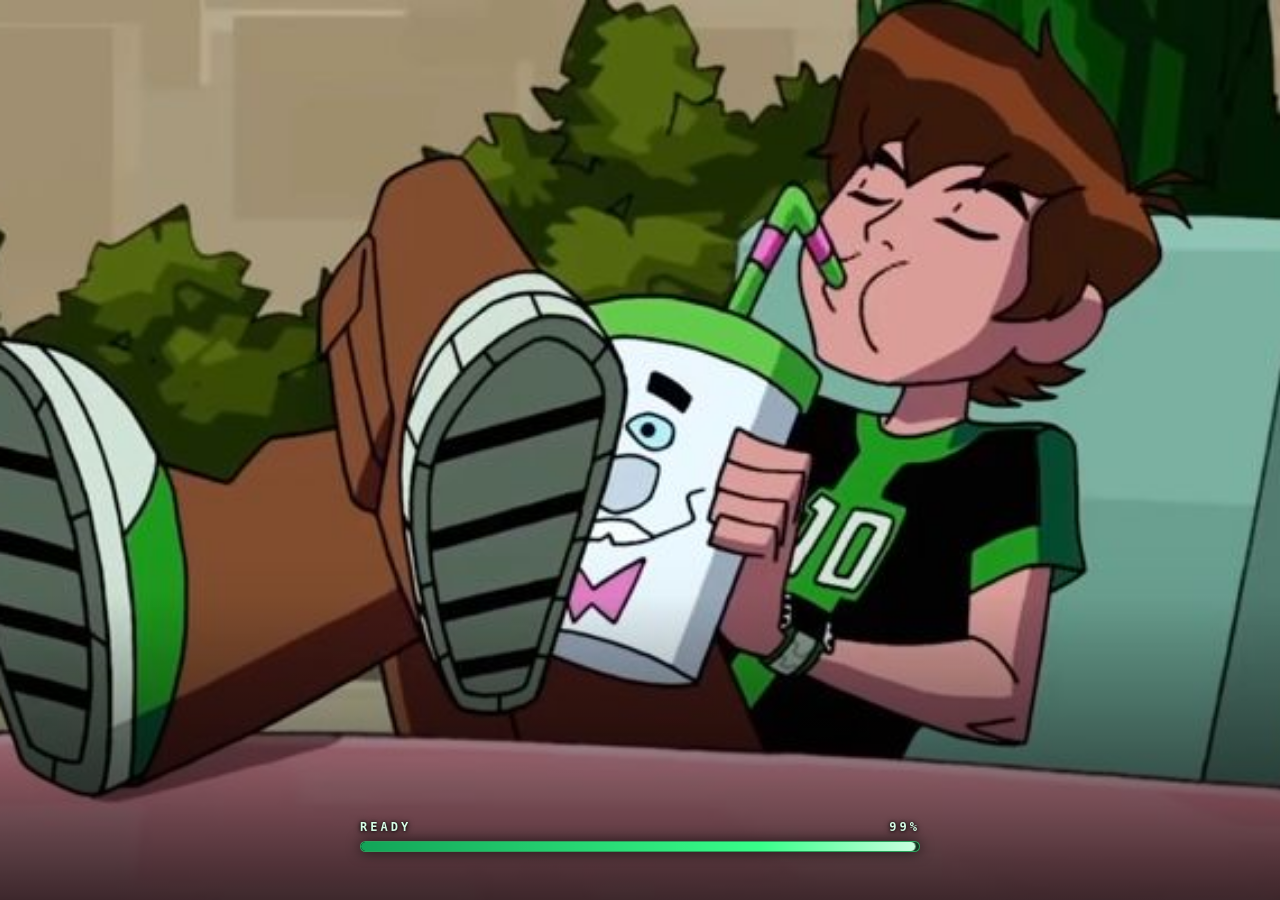
<file: www/index.html>
<!DOCTYPE html>
<html lang="en">
<head>
<meta charset="UTF-8">
<meta name="viewport" content="width=device-width, initial-scale=1, maximum-scale=1, user-scalable=no, viewport-fit=cover">
<title>Omniverse: ZERO</title>
<link rel="stylesheet" href="loading.css">
<style>
  :root{ --green:#39ff8a; --green-dim:#1c7a45; --theme:#39ff8a; }
  *{box-sizing:border-box;-webkit-tap-highlight-color:transparent;user-select:none;}
  html,body{margin:0;padding:0;width:100%;height:100%;overflow:hidden;background:#000;touch-action:none;font-family:'Segoe UI',Roboto,Consolas,monospace;}

  /* ---------- START SCREEN (title menu) ---------- */
  #start-screen{
    position:fixed;inset:0;z-index:100;display:flex;flex-direction:row;align-items:center;justify-content:center;
    gap:clamp(24px,7vw,90px);color:#eafff2;overflow:hidden;overflow-y:auto;
    background:radial-gradient(ellipse at 50% 28%,#0e4128 0%,#04140d 58%,#000 100%);
    padding:max(env(safe-area-inset-top),14px) max(env(safe-area-inset-right),24px) max(env(safe-area-inset-bottom),14px) max(env(safe-area-inset-left),24px);
    opacity:0;transition:opacity .6s ease;
  }
  #start-screen.show{opacity:1;}
  #start-screen::before{content:'';position:absolute;inset:0;background-image:linear-gradient(rgba(57,255,138,.08) 1px,transparent 1px),linear-gradient(90deg,rgba(57,255,138,.08) 1px,transparent 1px);background-size:34px 34px;-webkit-mask-image:linear-gradient(#000,transparent 88%);mask-image:linear-gradient(#000,transparent 88%);pointer-events:none;}
  .lobby-left,.lobby-right{position:relative;display:flex;flex-direction:column;align-items:center;justify-content:center;z-index:1;}
  .lobby-right{flex:0 1 300px;min-width:0;}
  #logo-hex{width:clamp(48px,14vh,92px);height:clamp(48px,14vh,92px);filter:drop-shadow(0 0 12px rgba(57,255,138,.7));margin-bottom:2px;position:relative;}
  #start-screen h1{font-size:clamp(24px,7.2vh,46px);letter-spacing:clamp(2px,.8vw,7px);margin:0;color:var(--green);text-shadow:0 0 16px rgba(57,255,138,.6);text-align:center;line-height:1.05;display:flex;flex-direction:column;align-items:center;position:relative;}
  #start-screen h1 span{font-size:.62em;letter-spacing:.7em;margin-right:-.7em;color:#fff;text-shadow:0 0 14px #39ff8a,0 0 30px rgba(57,255,138,.5);margin-top:4px;}
  #start-screen .sub{letter-spacing:6px;font-size:11px;opacity:.75;margin:2px 0 20px;position:relative;color:#bfffe0;}
  .menu-btn{
    position:relative;width:min(280px,100%);padding:clamp(9px,2.6vh,15px) 0;margin:clamp(4px,1.2vh,7px) 0;font-size:clamp(12px,3vh,15px);
    background:linear-gradient(180deg,rgba(25,80,52,.9),rgba(6,26,17,.95));border:1px solid var(--green);color:var(--green);font-weight:700;letter-spacing:2px;font-family:inherit;
    clip-path:polygon(10px 0,100% 0,100% calc(100% - 10px),calc(100% - 10px) 100%,0 100%,0 10px);
  }
  .menu-btn:active{background:linear-gradient(180deg,#2a8a58,#0c3a24);color:#fff;}
  .menu-btn.primary{background:linear-gradient(180deg,#39ff8a,#12a458);color:#022012;border-color:#aaffd0;box-shadow:0 0 18px rgba(57,255,138,.45);}
  #menu-panel{display:none;max-width:min(300px,100%);font-size:12px;line-height:1.6;opacity:.85;text-align:center;margin-top:14px;max-height:34vh;overflow-y:auto;}
  #menu-panel.show{display:block;}
  .qrow{display:flex;gap:8px;justify-content:center;margin-top:8px;}
  .qbtn{padding:6px 14px;border:1px solid var(--green-dim);color:#9fe;background:#0a140f;font-size:12px;letter-spacing:1px;}
  .qbtn.active{background:var(--green-dim);color:#fff;}
  #start-screen.leaving{opacity:0;transition:opacity .3s ease;}
.how{text-align:left;font-size:13px;line-height:1.45}.how h3{margin:12px 0 4px;color:#39ff8a;font-size:12px;letter-spacing:2px}.how b{color:#ffd65a}.hw{width:100%;border-collapse:collapse;margin-top:6px}.hw td{padding:3px 6px;border-bottom:1px solid rgba(255,255,255,.12);vertical-align:top}.hw td:first-child{color:#39ff8a;font-weight:700;white-space:nowrap}.hw td:nth-child(2){text-align:center;font-weight:700;color:#ffd65a}
</style>
</head>
<body>
<div id="ld"><div class="ld-bg"></div><img class="ld-img" id="ld-img" alt=""><div class="ld-scrim"></div>
  <div class="ld-ui"><div class="ld-row"><span id="ld-msg">LOADING</span><span id="ld-pct">0%</span></div><div class="ld-bar"><div class="ld-fill" id="ld-fill"></div></div></div>
  <div class="ld-err" id="ld-err"></div></div>
<script src="loading.js"></script>

<div id="start-screen">
  <div class="lobby-left">
    <svg id="logo-hex" viewBox="0 0 100 100"><polygon points="50,4 90,27 90,73 50,96 10,73 10,27" fill="#03130c" stroke="#39ff8a" stroke-width="5"/><path d="M30 26h40L54 50l16 24H30l16-24z" fill="#39ff8a"/><path d="M36 30h28L50 48z M36 70h28L50 52z" fill="#03130c"/></svg>
    <h1>OMNIVERSE<span>ZERO</span></h1>
    <div class="sub">CHOOSE YOUR FORM</div>
  </div>
  <div class="lobby-right">
    <button class="menu-btn primary" id="btn-start">PLAY</button>
    <button class="menu-btn" id="btn-settings">SETTINGS</button>
    <button class="menu-btn" id="btn-controls">HOW TO PLAY</button>
    <button class="menu-btn" id="btn-about">ABOUT</button>
    <div id="menu-panel"></div>
  </div>
</div>

<script src="audio.js"></script>
<script>
/* =========================================================================
   START PAGE
   1. Boot loading screen (silent): wait until the title music + click sound are decoded.
   2. Title menu: title music plays here ONLY. PLAY goes to game.html, which has its own loading screen,
      so the title music and the in-game music can never overlap.
========================================================================= */
(function(){
'use strict';
const $=id=>document.getElementById(id);
const isTouch=('ontouchstart' in window)||navigator.maxTouchPoints>0;
const MIN_BOOT=1600;                                   // the studio / logo screen is always shown at least this long

/* ---- settings shared with the game (same storage key game.html reads) ---- */
const KEY='omniverse_settings_v1';
function readS(){ try{ const s=JSON.parse(localStorage.getItem(KEY)||'{}')||{}; return {quality:s.quality||'MEDIUM',omni:s.omni!==false,perf:!!s.perf}; }catch(e){ return {quality:'MEDIUM',omni:true,perf:false}; } }
function saveS(s){ try{ localStorage.setItem(KEY,JSON.stringify(s)); }catch(e){} }

/* ---- boot ---- */
LD.set(0.04,'LOADING');
LD.art('loading/boot');
const names=['title','uiclick'];
Audio_.preload(names,(d,n)=>{ LD.set(.08+.88*d/n); }).then(async()=>{
  await LD.finish(MIN_BOOT);                           // bar to 100%, hold for MIN_BOOT, fade out
  $('start-screen').classList.add('show');
  Audio_.music('title');                               // plays now if the browser allows it, otherwise on the first tap
}).catch(e=>LD.error('ERROR: '+(e&&e.message||e)));

/* ---- menu ---- */
const panel=$('menu-panel');
function showPanel(html){ panel.innerHTML=html; panel.classList.add('show'); }
$('btn-controls').addEventListener('click',()=>{ Audio_.click(); showPanel('<div class="how"><h3>MOVE &amp; FIGHT</h3>'+(isTouch?"LEFT: joystick to move. RIGHT SIDE: swipe to look. Big button = Attack (hold = place block). Arrow = Jump. Bolt buttons = alien abilities. Fly/swim: look up or down while moving.":"WASD move, mouse look (click to lock). Left click / F attack, Space jump, E/R/T/Y alien abilities, Q back to Ben, V vehicle, P or Esc pause, L / Tab lock-on.")+'<h3>ALIENS</h3>Tap the Omnitrix portrait (top-left) to open the dial, swipe it to choose an alien. Each alien has its own bolt/ability buttons. Energy refills over time; the Omnitrix times out and you drop back to Ben.<h3>CARRYING PEOPLE</h3>Six aliens can rescue civilians. Walk up to one and tap <b>PICK UP</b> (left side), tap <b>SET DOWN</b> to put everyone down safely. Carried people cannot be hurt.<table class="hw"><tr><td>HEATBLAST</td><td>2</td><td>one in his arms, one over the shoulder</td></tr><tr><td>FOUR ARMS</td><td>4</td><td>one in every hand</td></tr><tr><td>DIAMONDHEAD</td><td>2</td><td>wrapped in crystal cradles</td></tr><tr><td>CHROMASTONE</td><td>1</td><td>floating in a prism bubble</td></tr><tr><td>XLR8</td><td>1</td><td>piggyback, hold on tight</td></tr><tr><td>WILDVINE</td><td>5</td><td>carried by his living vines</td></tr></table><h3>VEHICLES</h3>Walk up to a car and tap <b>ENTER VEHICLE</b> (left side). The Rust Bucket is yours for missions. Drive across the Harbour Bridge to reach Titan Bay.<h3>MISSIONS &amp; SAVING</h3>Follow the map markers; a START button appears as you approach. The game saves your place, alien and mission automatically. If a mission fails you can restart it, resume from the last savepoint, or exit.</div>'); panel.scrollTop=0; });
$('btn-about').addEventListener('click',()=>{ Audio_.click(); showPanel('OMNIVERSE: ZERO — an original fan-made prototype blending a Minecraft-style voxel world with Ben 10 Alien Force-inspired transformation and combat mechanics. All characters, names and visuals here are original interpretations.'); });
$('btn-settings').addEventListener('click',()=>{
  Audio_.click(); const S=readS();
  panel.innerHTML='<div>GRAPHICS QUALITY</div><div class="qrow" id="q-row"></div><div style="margin-top:14px">OMNITRIX TIMER</div><div class="qrow" id="o-row"></div><div style="margin-top:14px">PERFORMANCE STATS</div><div class="qrow" id="p-row"></div>';
  panel.classList.add('show');
  function row(id,opts,cur,apply){ const host=$(id); opts.forEach(([label,val])=>{ const b=document.createElement('div'); b.className='qbtn'+(cur===val?' active':''); b.textContent=label;
    b.addEventListener('click',()=>{ Audio_.click(); [...host.children].forEach(c=>c.classList.remove('active')); b.classList.add('active'); const s=readS(); apply(s,val); saveS(s); }); host.appendChild(b); }); }
  row('q-row',[['LOW','LOW'],['MEDIUM','MEDIUM'],['HIGH','HIGH']],S.quality,(s,v)=>{ s.quality=v; });
  row('o-row',[['ON',true],['OFF',false]],S.omni,(s,v)=>{ s.omni=v; });
  row('p-row',[['OFF',false],['ON',true]],S.perf,(s,v)=>{ s.perf=v; });
});

/* ---- PLAY: click sound, fade the title music out, go to the game page (its own loading screen) ---- */
let going=false;
$('btn-start').addEventListener('click',()=>{
  if(going) return; going=true; Audio_.click(); Audio_.music('none'); $('start-screen').classList.add('leaving');
  setTimeout(()=>{ location.href='game.html'; },420);
});
})();
</script>
</body>
</html>
</file>
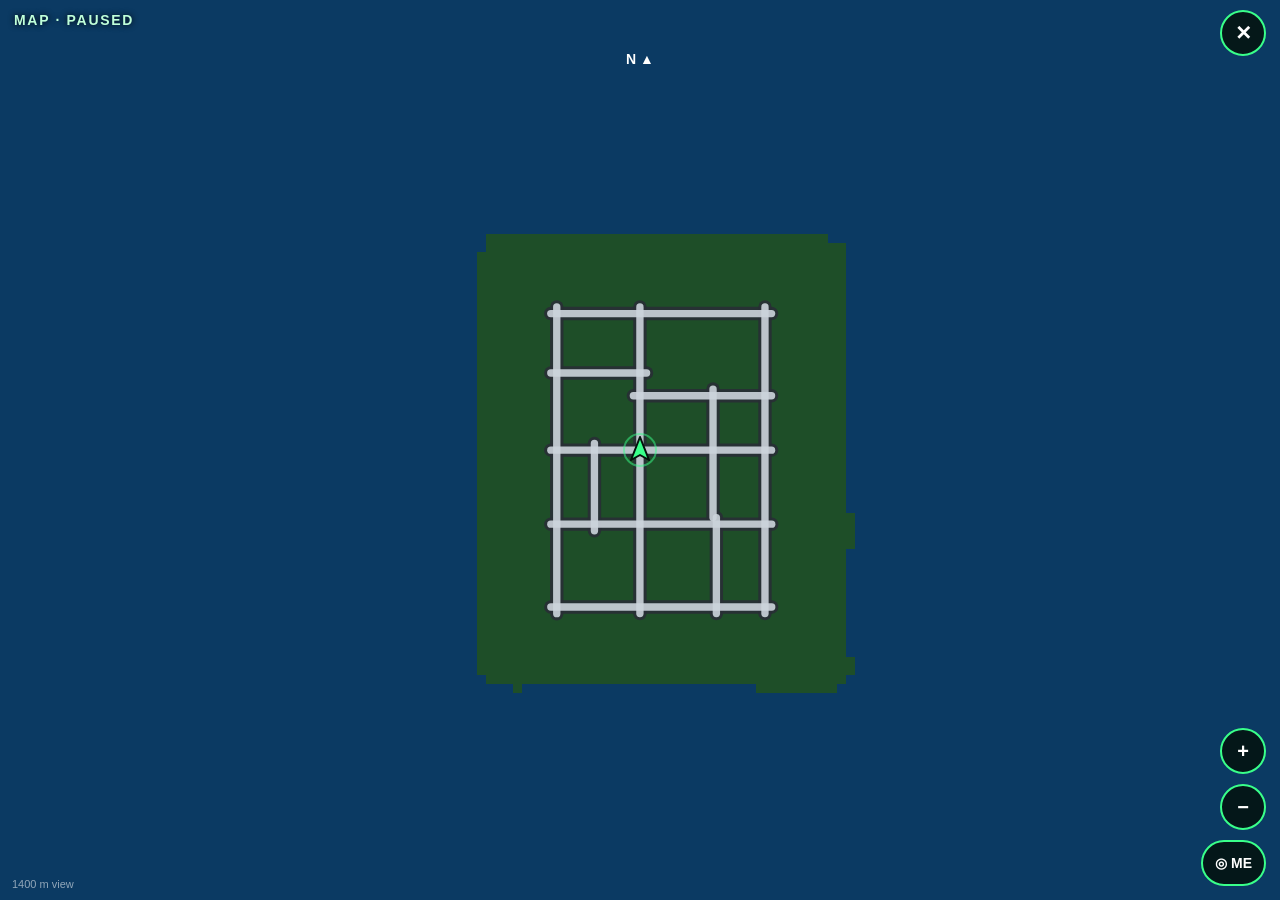
<file: www/map.html>
<!doctype html>
<html lang="en"><head><meta charset="utf-8">
<meta name="viewport" content="width=device-width,initial-scale=1,maximum-scale=1,user-scalable=no,viewport-fit=cover">
<title>Map</title>
<style>
html,body{margin:0;height:100%;background:#03100a;overflow:hidden;touch-action:none;user-select:none;-webkit-user-select:none;font-family:sans-serif}
canvas{position:fixed;inset:0;width:100%;height:100%}
.mb{position:fixed;min-width:46px;height:46px;border-radius:23px;border:2px solid var(--t,#39ff8a);background:rgba(4,18,12,.85);color:#fff;font:700 20px sans-serif;display:flex;align-items:center;justify-content:center;padding:0 12px;cursor:pointer}
.mt{position:fixed;left:14px;top:max(12px,env(safe-area-inset-top,12px));color:#bfffd9;font:700 14px sans-serif;letter-spacing:.12em;text-shadow:0 0 6px #000}
</style></head><body>
<canvas id="cv"></canvas><div class="mt">MAP · PAUSED</div>
<button class="mb" id="close" style="right:max(14px,env(safe-area-inset-right,14px));top:max(10px,env(safe-area-inset-top,10px))">✕</button>
<button class="mb" id="me" style="right:max(14px,env(safe-area-inset-right,14px));bottom:max(14px,env(safe-area-inset-bottom,14px));font-size:14px">◎ ME</button>
<button class="mb" id="zin" style="right:max(14px,env(safe-area-inset-right,14px));bottom:calc(max(14px,env(safe-area-inset-bottom,14px)) + 112px)">+</button>
<button class="mb" id="zout" style="right:max(14px,env(safe-area-inset-right,14px));bottom:calc(max(14px,env(safe-area-inset-bottom,14px)) + 56px)">−</button>
<script src="mapdata.js"></script>
<script src="terrain.js"></script>
<script>
const HALF=16896/2, cv=document.getElementById('cv'), c=cv.getContext('2d');
const S={x:0,z:0,yaw:0,col:'#39ff8a',en:[],mk:null}, V={cx:0,cz:0,span:1400}, ptr=new Map(); let pd=0, raf=0;
function draw(){
  raf=0; const W=cv.width=cv.clientWidth, H=cv.height=cv.clientHeight, ppu=Math.min(W,H)/V.span;
  const toS=(x,z)=>[W/2+(x-V.cx)*ppu, H/2+(z-V.cz)*ppu];
  const cell=Math.max(8,Math.ceil(Math.max(W,H)/150)), nx=Math.ceil(W/cell), nz=Math.ceil(H/cell);
  c.fillStyle='#0a2216'; c.fillRect(0,0,W,H);
  for(let j=0;j<nz;j++) for(let i=0;i<nx;i++){ const x=V.cx+((i+.5)*cell-W/2)/ppu, z=V.cz+((j+.5)*cell-H/2)/ppu;
    if(Math.abs(x)>HALF||Math.abs(z)>HALF){ c.fillStyle='#020806'; c.fillRect(i*cell,j*cell,cell,cell); continue; }
    const hh=TERR.h(x,z);
    if(hh<-.9) c.fillStyle='#0b3a63'; else { const q=Math.min(1,Math.max(0,hh)/160); c.fillStyle='rgb('+(30+q*110|0)+','+(78+q*40|0)+','+(40+q*80|0)+')'; }
    c.fillRect(i*cell,j*cell,cell+1,cell+1); }
  const x0=V.cx-W/2/ppu, x1=V.cx+W/2/ppu, z0=V.cz-H/2/ppu, z1=V.cz+H/2/ppu;
  c.lineCap='round'; c.lineJoin='round';
  for(let pass=0;pass<2;pass++){ c.strokeStyle=pass?'rgba(205,212,220,.9)':'rgba(40,46,54,.9)';
    for(const L of TERR.RLINES){ const bb=L.bb; if(bb&&(bb[2]<x0||bb[0]>x1||bb[3]<z0||bb[1]>z1)) continue; if(!bb&&Math.abs(L.mx-V.cx)>V.span+L.len) continue;
      if(V.span>4000&&L.w<4.5) continue; const wpx=Math.max(1,L.w*2*ppu); c.lineWidth=pass?Math.max(.8,wpx*.55):Math.max(1.6,wpx); c.beginPath();
      const step=Math.max(1,Math.floor(V.span/1200)); for(let q=0;q<L.pts.length;q+=step){ const p=L.pts[q], m=toS(p[0],p[1]); q===0?c.moveTo(m[0],m[1]):c.lineTo(m[0],m[1]); } c.stroke(); } }
  for(const e of S.en){ if(e[0]<x0||e[0]>x1||e[1]<z0||e[1]>z1) continue; const m=toS(e[0],e[1]); c.fillStyle=e[2]?'#ff9a3a':'#ff3a3a'; c.beginPath(); c.arc(m[0],m[1],3.5,0,6.283); c.fill(); }
  if(S.mk){ const q=toS(S.mk.x,S.mk.z); c.save(); c.translate(q[0],q[1]); c.rotate(Math.PI/4); c.fillStyle='#ffd24a'; c.strokeStyle='#3a2c00'; c.lineWidth=2; c.fillRect(-8,-8,16,16); c.strokeRect(-8,-8,16,16); c.restore();
    c.fillStyle='#ffe58a'; c.font='bold 12px sans-serif'; c.textAlign='center'; c.fillText(S.mk.label||'OBJECTIVE',q[0],q[1]+24); }
  c.fillStyle='rgba(255,255,255,.55)'; c.font='11px sans-serif'; c.textAlign='left'; c.fillText(Math.round(V.span)+' m view',12,H-12);
  const m=toS(S.x,S.z); c.save(); c.translate(m[0],m[1]); c.rotate(-S.yaw); c.fillStyle=S.col; c.strokeStyle='#04120c'; c.lineWidth=2; c.beginPath(); c.moveTo(0,-13); c.lineTo(9,10); c.lineTo(0,5); c.lineTo(-9,10); c.closePath(); c.fill(); c.stroke(); c.restore();
  c.strokeStyle=S.col; c.globalAlpha=.5; c.lineWidth=2; c.beginPath(); c.arc(m[0],m[1],16,0,6.283); c.stroke(); c.globalAlpha=1;
  c.fillStyle='#fff'; c.font='bold 14px sans-serif'; c.textAlign='center'; c.fillText('N ▲',W/2,64);
}
const req=()=>{ if(!raf) raf=requestAnimationFrame(draw); };
const zoom=f=>{ V.span=Math.max(250,Math.min(HALF*2.2,V.span*f)); req(); };
const me=()=>{ V.cx=S.x; V.cz=S.z; req(); };
addEventListener('message',e=>{ const d=e.data; if(!d||d.type!=='state') return; S.x=d.x; S.z=d.z; S.yaw=d.yaw; S.col=d.color||S.col; S.en=d.enemies||[]; S.mk=d.marker||null; document.documentElement.style.setProperty('--t',S.col); V.span=1400; me(); });
document.getElementById('close').onclick=()=>parent.postMessage({type:'mapclose'},'*');
document.getElementById('me').onclick=me; document.getElementById('zin').onclick=()=>zoom(.6); document.getElementById('zout').onclick=()=>zoom(1.7);
addEventListener('keydown',e=>{ if(e.code==='KeyM'||e.code==='Escape') parent.postMessage({type:'mapclose'},'*'); });
cv.addEventListener('pointerdown',e=>{ cv.setPointerCapture(e.pointerId); ptr.set(e.pointerId,[e.clientX,e.clientY]); if(ptr.size===2){ const a=[...ptr.values()]; pd=Math.hypot(a[0][0]-a[1][0],a[0][1]-a[1][1]); } });
cv.addEventListener('pointermove',e=>{ const o=ptr.get(e.pointerId); if(!o) return; const ppu=Math.min(cv.clientWidth,cv.clientHeight)/V.span;
  if(ptr.size===1){ V.cx=Math.max(-HALF,Math.min(HALF,V.cx-(e.clientX-o[0])/ppu)); V.cz=Math.max(-HALF,Math.min(HALF,V.cz-(e.clientY-o[1])/ppu)); }
  ptr.set(e.pointerId,[e.clientX,e.clientY]);
  if(ptr.size===2){ const a=[...ptr.values()], d=Math.hypot(a[0][0]-a[1][0],a[0][1]-a[1][1]); if(pd>0&&d>0) zoom(pd/d); pd=d; } req(); });
const up=e=>{ ptr.delete(e.pointerId); pd=0; }; cv.addEventListener('pointerup',up); cv.addEventListener('pointercancel',up);
cv.addEventListener('wheel',e=>{ e.preventDefault(); zoom(e.deltaY>0?1.2:.83); },{passive:false});
addEventListener('resize',req); req();
</script></body></html>
</file>
<file: www/loading.css>
/* ============ LOADING SCREEN (full-screen art + progress bar overlay) ============ */
  #ld{position:fixed;inset:0;z-index:2000;background:#000;color:#eafff2;overflow:hidden;opacity:1;transition:opacity .6s ease;touch-action:none;font-family:'Segoe UI',Roboto,Consolas,monospace;}
  #ld.hide{opacity:0;pointer-events:none;}
  #ld .ld-bg{position:absolute;inset:0;background:radial-gradient(ellipse at 50% 38%,#0e4128 0%,#04140d 58%,#000 100%);}
  #ld .ld-img{position:absolute;inset:0;width:100%;height:100%;object-fit:cover;opacity:0;transition:opacity .4s ease;}
  #ld .ld-img.on{opacity:1;}
  #ld .ld-scrim{position:absolute;left:0;right:0;bottom:0;height:34%;background:linear-gradient(to top,rgba(0,0,0,.72),rgba(0,0,0,0));pointer-events:none;}
  #ld .ld-ui{position:absolute;left:50%;transform:translateX(-50%);bottom:calc(max(env(safe-area-inset-bottom,0px),10px) + clamp(14px,6vh,38px));width:min(560px,70vw);}
  #ld .ld-row{display:flex;justify-content:space-between;align-items:baseline;font-size:clamp(9px,2.5vh,12px);letter-spacing:3px;font-weight:700;color:#d8ffe8;text-shadow:0 1px 6px #000,0 0 3px #000;margin-bottom:7px;}
  #ld .ld-bar{position:relative;height:clamp(7px,1.9vh,11px);border-radius:99px;background:rgba(2,12,8,.74);border:1px solid rgba(57,255,138,.6);box-shadow:0 0 14px rgba(0,0,0,.7),inset 0 0 6px rgba(0,0,0,.85);overflow:hidden;}
  #ld .ld-fill{position:absolute;left:0;top:0;bottom:0;width:100%;transform-origin:0 50%;transform:scaleX(0);border-radius:99px;background:linear-gradient(90deg,#12a458,#39ff8a 72%,#caffe0);box-shadow:0 0 12px rgba(57,255,138,.9);will-change:transform;overflow:hidden;}
  #ld .ld-fill::after{content:'';position:absolute;inset:0;background:linear-gradient(100deg,transparent 30%,rgba(255,255,255,.6) 50%,transparent 70%);transform:translateX(-100%);animation:ldsheen 1.2s linear infinite;}
  @keyframes ldsheen{to{transform:translateX(100%);}}
  #ld .ld-err{display:none;position:absolute;left:50%;top:50%;transform:translate(-50%,-50%);width:min(520px,86vw);padding:14px 16px;background:rgba(20,4,4,.88);border:1px solid #ff6b6b;color:#ffb0b0;font-size:12px;line-height:1.5;text-align:center;word-break:break-word;}
  #ld .ld-err.on{display:block;}
  #ld .ld-err{white-space:pre-line;}
</file>
